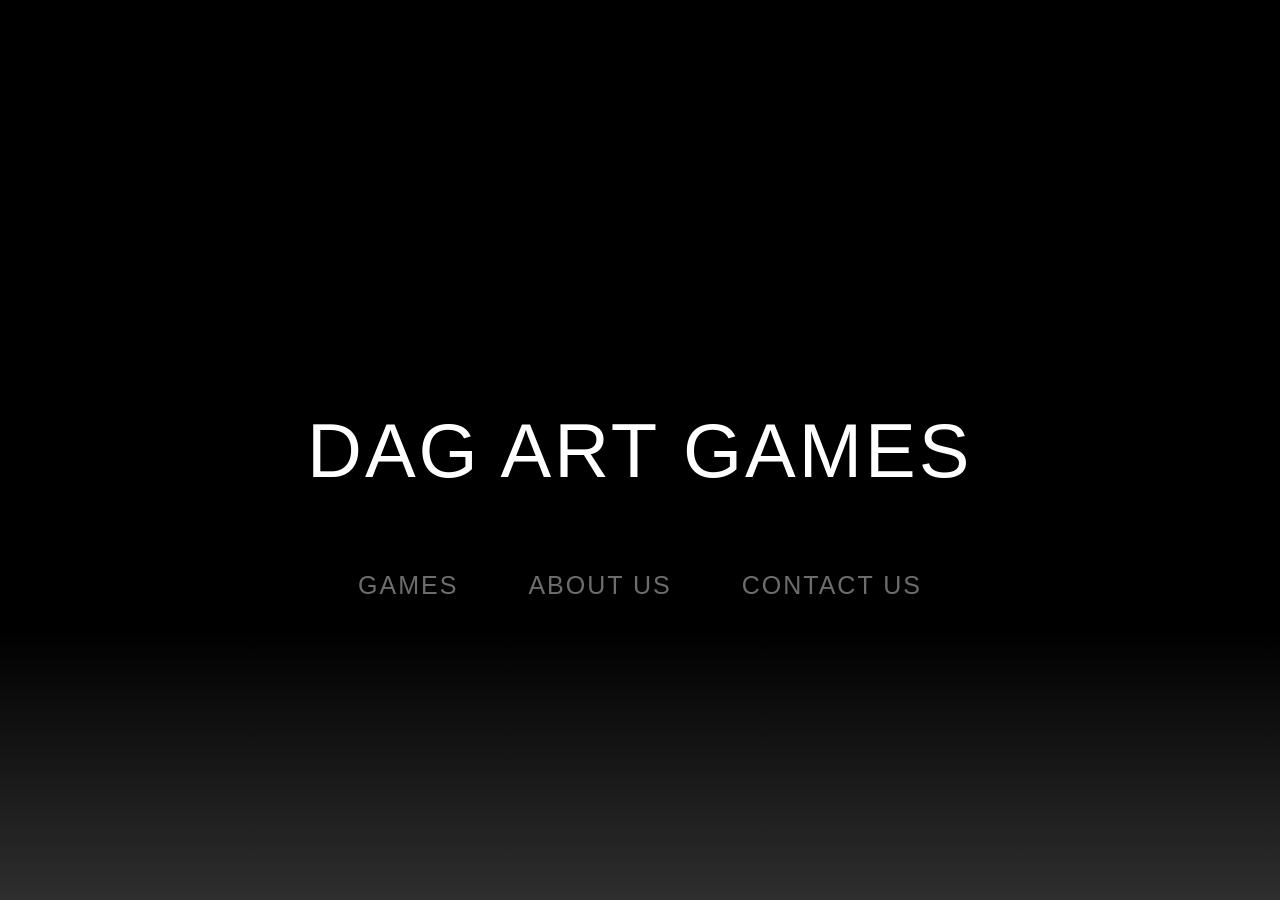
<file: index.html>
<!DOCTYPE html>
<html lang="ru">
<head>
    <meta charset="UTF-8">
    <meta name="viewport" content="width=device-width, initial-scale=1.0">
    <title>DAG ART GAMES</title>
    
    <link rel="preconnect" href="https://fonts.googleapis.com">
    <link rel="preconnect" href="https://fonts.gstatic.com" crossorigin>
    <link href="https://fonts.googleapis.com/css2?family=Megrim&display=swap" rel="stylesheet">
    <link rel="stylesheet" href="css/style.css">
</head>
<body>

    <div class="container">
        <div class="hero-text">DAG ART GAMES</div>

        <nav class="bottom-menu">
            <a href="#" id="openGamesBtn">GAMES</a>
            <a href="#" id="openAboutBtn">ABOUT US</a>
            <a href="#" id="openContactBtn">CONTACT US</a>
        </nav>
    </div>

    
    <div id="gamesModal" class="modal">
        <div class="modal-content modal-games">
            <span class="close-btn closeGames"></span>
            
            <div class="games-section-inside">
                <div class="games-header">
                </div>
                
                <div class="games-row">
                    <div class="game-card active-game">
                        <img src="img/roc.png" alt="Ваша игра">
                    </div>

                    <div class="game-card">
                        <img src="img/stub.png" alt="Game 2">
                    </div>
                    <div class="game-card">
                        <img src="img/stub.png" alt="Game 3">
                    </div>
                </div>
            </div>
        </div>
    </div>

   
    <div id="textModal" class="modal">
        <div class="modal-content modal-text">
            <span class="close-btn closeText"></span>
            
            <div id="textContent">
                <h2 id="modalTitle">Заголовок</h2>
                <p id="modalText">Текст сообщения...</p>
            </div>
        </div>
    </div>

    <script src="js/script"></script>
</body>
</html>
</file>
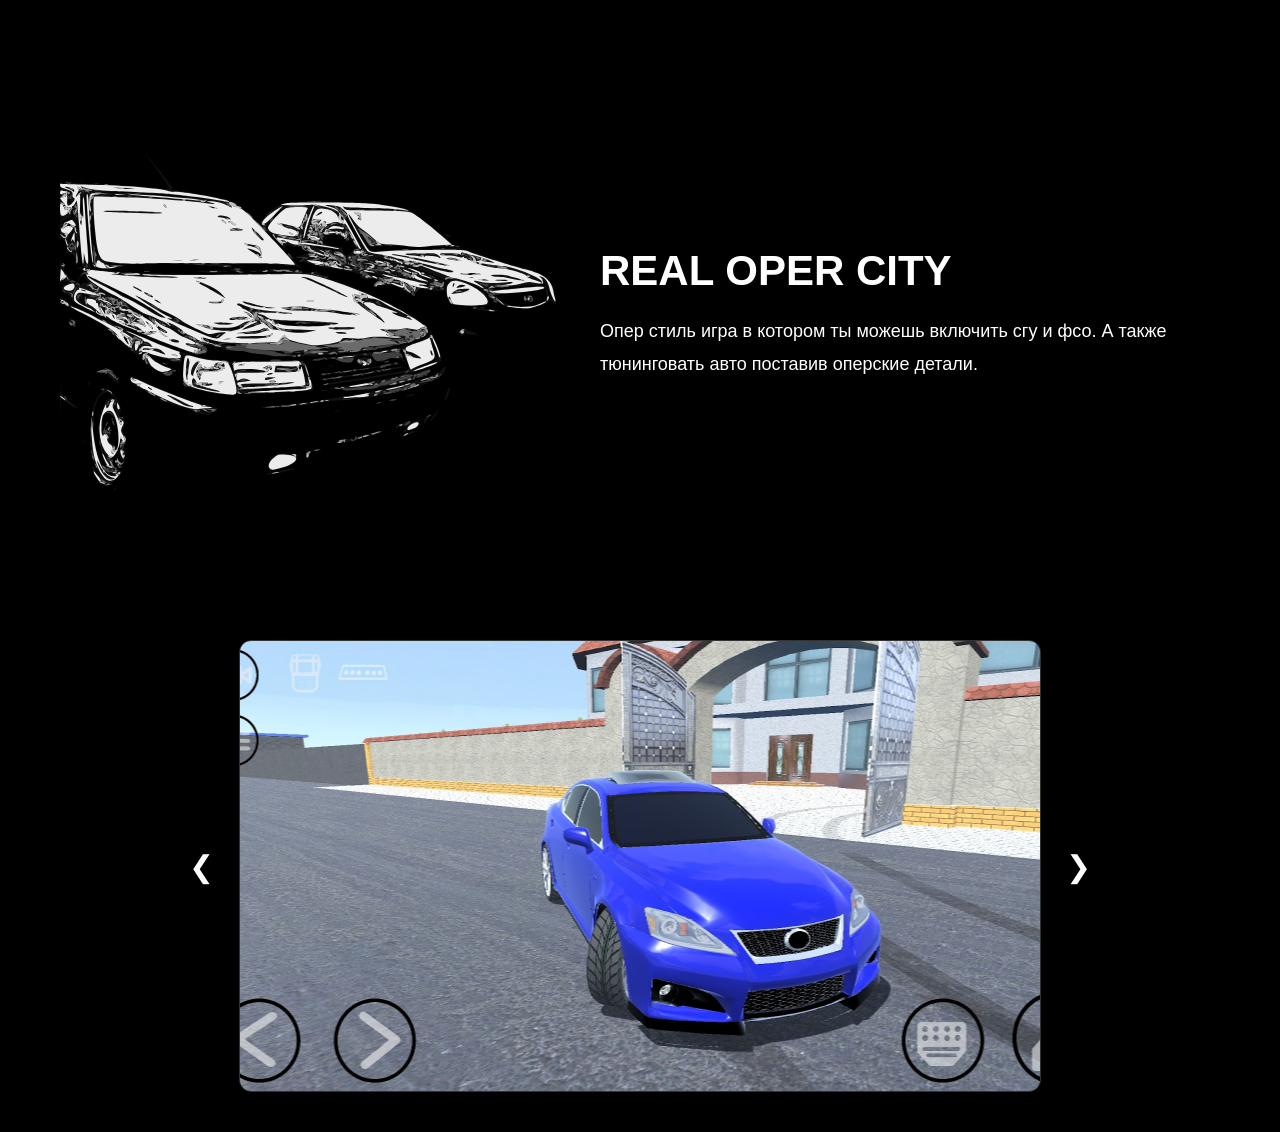
<file: gameinfo.html>
<!DOCTYPE html>
<html lang="ru">
<head>
    <meta charset="UTF-8">
    <meta name="viewport" content="width=device-width, initial-scale=1.0">
    <title>DAG ART GAMES - Страница игры</title>
    <link rel="preconnect" href="https://fonts.googleapis.com">
    <link rel="preconnect" href="https://fonts.gstatic.com" crossorigin>
    <link href="https://fonts.googleapis.com/css2?family=Megrim&display=swap" rel="stylesheet">
    <link rel="stylesheet" href="css/game.css">
</head>
<body>

    

    <div class="game-container">

        
        <div class="top-section">
            
            
            <div class="cover-wrapper">
                <img id="mainCover" src="img/rocsvg.svg" alt="Обложка игры">
            </div>

            
            <div class="text-block">
                <h1>REAL OPER CITY</h1>
                <p>
                    Опер стиль игра в котором ты можешь включить сгу и фсо. А также тюнинговать авто поставив оперские детали.
                    <br><br>
                    
                </p>
            </div>

        </div>

        
        <div class="bottom-section">
            
            
            <div class="screenshot-slider-single">
                
                <button class="scr-btn prev-scr">&#10094;</button>

                
                <div class="single-screen-wrapper">
                    <img id="currentScreenshot" src="img/screenshot_01.png" alt="Скриншот">
                </div>

                
                <button class="scr-btn next-scr">&#10095;</button>
            </div>
        </div>

    </div>

    <script src="js/game"></script>
</body>
</html
</file>
<file: css/style.css>
body, html {
    margin: 0;
    padding: 0;
    height: 100%;
    overflow: hidden; 
}

body {
    
    background: linear-gradient(to bottom, #000000 70%, #2e2e2e 100%);
    
    
    display: flex;             
    justify-content: center;   
    align-items: center;       
}


.container {
    position: relative; 
    width: 100%;
    height: 100vh; 
    display: flex;
    flex-direction: column; 
    justify-content: center; 
    align-items: center;     
}


.hero-text {
    font-family: 'VlaShu', cursive, sans-serif;
    font-size: 76px;
    letter-spacing: 3px;
    color: #ffffff;
    text-transform: uppercase;
    
    opacity: 0;
    will-change: transform, opacity, text-shadow;

    
    animation: 
        fadeInUp 1.2s cubic-bezier(0.25, 0.46, 0.45, 0.94) forwards,
        glowPulse 1.8s ease-out 1.4s forwards;
}


.bottom-menu {
    position: absolute; 
    bottom: 300px;       
    display: flex;
    gap: 70px;          
    opacity: 0;         
    animation: menuFadeIn 1s ease-out 2.5s forwards; 
}

.bottom-menu a {
    font-family: 'Inter', sans-serif;
    font-size: 25px;
    color: #6d6d6d;
    text-decoration: none;
    text-transform: uppercase;
    letter-spacing: 2px;
    transition: all 0.3s ease;
}


.bottom-menu a:hover {
    color: #ffffff;
    text-shadow: 0 0 100px rgb(0, 81, 255);
}




@keyframes fadeInUp {
    from { opacity: 0; transform: translateY(25px); }
    to { opacity: 1; transform: translateY(0); }
}

@keyframes glowPulse {
    0% { text-shadow: none; }
    100% {
        text-shadow: 
            0 0 5px  #000000, 0 0 10px #000000, 0 0 20px #000000,
            0 0 40px rgba(0, 0, 0, 0.9),
            0 0 80px rgba(0, 0, 0, 0.7),
            0 0 120px rgba(0, 0, 0, 0.5);
    }
}


@keyframes menuFadeIn {
    from { 
        opacity: 0; 
        transform: translateY(20px);
    }
    to { 
        opacity: 1; 
        transform: translateY(0); 
    }
}




.modal {
    display: none; 
    position: fixed; 
    z-index: 1000; 
    left: 0;
    top: 0;
    width: 100%;
    height: 100%;
    background-color: rgba(0, 0, 0, 0);
    justify-content: center;
    align-items: center;
    animation: modalFadeIn 0.4s ease-out forwards;
}


.modal-content.modal-games {
    background-color: #000000; 
    color: #ffffff;
    padding: 40px 30px 50px 30px;
    border-radius: 16px;
    max-width: 1100px; 
    width: 90%;
    position: relative;
    box-shadow: 0 20px 60px rgba(0, 0, 0, 0.9);
    border: 1px solid #353535;
}





@keyframes modalFadeIn {
    from {
        opacity: 0;
        transform: scale(0.9) translateY(-30px);
    }
    to {
        opacity: 1;
        transform: scale(1) translateY(0);
    }
}



.games-section-inside {
    width: 100%;
}


.games-section-inside .games-row {
    display: flex;
    gap: 150px;
    justify-content: center; 
    
}


.games-section-inside .game-card {
    flex: 0 0 256px;
    height:356px;
    border-radius: 12px;
    overflow: hidden;
    transition: transform 0.3s ease, filter 0.3s ease;
    cursor: pointer;
}

.games-section-inside .game-card img {
    width: 100%;
    height: 100%;
    object-fit: cover;
    display: block;
}


.games-section-inside .game-card {
    filter: grayscale(100%) brightness(0.6);
}

.games-section-inside .game-card.active-game {
    filter: grayscale(0%) brightness(1);
    box-shadow: 0 0 5px rgba(216, 216, 216, 0.9);
}

.games-section-inside .game-card:hover {
    filter: grayscale(0%) brightness(1);
    transform: scale(1.08);
    z-index: 10;
}

.games-section-inside .game-card.active-game:hover {
    transform: scale(1.08);
}
.modal.closing {
    animation: modalFadeOut 0.4s ease-in forwards;
}

@keyframes modalFadeOut {
    from {
        opacity: 1;
        transform: scale(1) translateY(0);
    }
    to {
        opacity: 0;
        transform: scale(0.9) translateY(-30px);
    }
}


.modal-content.modal-text {
    background-color: #111111;
    color: #ffffff;
    padding: 40px 30px 50px 30px;
    border-radius: 16px;
    max-width: 1100px;
    width: 90%;
    position: relative;
    box-shadow: 0 20px 60px rgba(0, 0, 0, 0.9);
    border: 1px solid #333;
    text-align: center;
}

#textContent h2 {
    font-family: 'Inter',  sans-serif;
    font-size: 32px;
    margin-bottom: 10px;
    color: #ffffff;
}

#textContent p {
    font-family: Arial, sans-serif;
    font-size: 18px;
    line-height: 1.6;
    margin-bottom: 1px;
    color: #cccccc;
}

.game-link {
    text-decoration: none;
    display: inline-block;
    transition: transform 0.3s ease;
}


.game-link .game-card {
    cursor: pointer;
}
.modal.closing-for-game {
    animation: gameTransitionOut 0.6s ease-in forwards;
}

@keyframes gameTransitionOut {
    0% {
        opacity: 1;
        transform: scale(1);
        background-color: rgba(0, 0, 0, 0.8); 
    }
    100% {
        opacity: 0;
        transform: scale(0.95);
        background-color: rgba(0, 0, 0, 1); 
    }
}

@media (max-width: 1024px) and (min-width: 769px) {
    .hero-text {
        font-size: 60px;
    }

    .bottom-menu {
        gap: 50px;
    }

    .games-section-inside .games-row {
        gap: 50px;
    }
    
    .games-section-inside .game-card {
        flex: 0 0 200px;
        height: 280px;
    }
}


@media (max-width: 768px) {
    
    body, html {
        height: auto;
        overflow-y: auto;
    }
    
    body {
        align-items: flex-start;
        padding: 20px 0;
    }

    .container {
        height: auto;
        min-height: 100vh;
    }

    
    .hero-text {
        font-size: 40px;
        text-align: center;
        margin-top: 40px;
    }

    
    .bottom-menu {
        position: static;
        flex-direction: column;
        gap: 20px;
        margin-top: 30px;
    }
    .bottom-menu a {
        font-size: 20px;
    }

    
    .games-section-inside .games-row {
        flex-wrap: wrap;
        gap: 15px;
    }

    .games-section-inside .game-card {
        flex: 0 0 calc(50% - 10px);
        height: 190px;
    }
    
    
    .modal-content.modal-text {
        padding: 20px;
    }
    #textContent h2 {
        font-size: 24px;
    }
    #textContent p {
        font-size: 16px;
    }
}

@media (max-width: 768px) {
    
    body, html {
        height: auto;
        overflow-y: auto;
    }
    
    body {
        align-items: center;
    }

    .container {
        height: auto;
        min-height: 100vh;
        padding: 20px;
        box-sizing: border-box;
        justify-content: center; 
    }

    
    .hero-text {
        font-size: 2.5rem; 
        text-align: center;
    }

    
    .bottom-menu {
        position: absolute;
        bottom: 80px; 
        display: flex;
        flex-direction: row; 
        gap: 40px; 
        align-items: center;
        width: auto;
    }

    .bottom-menu a {
        font-size: 17px; 
    }
}
</file>
<file: css/game.css>
body, html {
    margin: 0; padding: 0;
    background-color: #000000;
    color: #ffffff;
    font-family: 'Inter', sans-serif;
    min-height: 100vh;
}


.back-btn {
    position: absolute;
    top: 20px; left: 20px;
    color: #ffffff;
    text-decoration: none;
    font-size: clamp(14px, 2vw, 20px);
    border: 1px solid #333;
    padding: 8px 16px;
    border-radius: 8px;
    transition: 0.3s;
    background-color: rgba(0,0,0,0.5);
    z-index: 10;
}
.back-btn:hover { background-color: #232556; border-color: #232556; }

.game-container {
    max-width: 1200px; 
    width: 100%;
    margin: 0 auto;
    padding: 80px 20px 40px;
    box-sizing: border-box;
}

.top-section {
    display: flex;
    flex-wrap: wrap; 
    gap: 40px; 
    align-items: stretch;
    margin-bottom: 60px;
}


.cover-wrapper {
    flex: 1 1 300px; 
    min-width: 250px;
    max-width: 500px;
    border-radius: 12px; overflow: hidden;
    background-color: #111; box-shadow: 0 10px 30px rgba(0, 0, 0, 0.5);
}
.cover-wrapper img { width: 100%; height: 100%; object-fit: cover; display: block; }


.text-block {
    flex: 1; 
    min-width: 250px;
    padding: 20px 0; 
    border-radius: 12px;
    display: flex; flex-direction: column; justify-content: center;
}
.text-block h1 { font-size: clamp(28px, 5vw, 42px); margin: 0 0 20px 0; }
.text-block p { font-size: clamp(14px, 2vw, 18px); line-height: 1.8; margin: 0; }


.screenshot-slider-single {
    display: flex; 
    align-items: center; 
    justify-content: center; 
    gap: 15px;
}
.single-screen-wrapper {
    width: 100%;
    max-width: 800px;
    aspect-ratio: 16 / 9; 
    border-radius: 12px; overflow: hidden;
    border: 1px solid #333; background-color: #111;
}
.single-screen-wrapper img { width: 100%; height: 100%; object-fit: cover; }


.scr-btn {
    background-color: rgba(0, 0, 0, 0.1); border: 1px solid #000000;
    color: #fff; font-size: clamp(20px, 3vw, 30px); 
    width: 45px; height: 45px;
    border-radius: 50%; cursor: pointer; display: flex;
    align-items: center; justify-content: center; transition: 0.3s; flex-shrink: 0;
}
.scr-btn:hover { background-color: #232556; border-color: #232556; }
</file>
